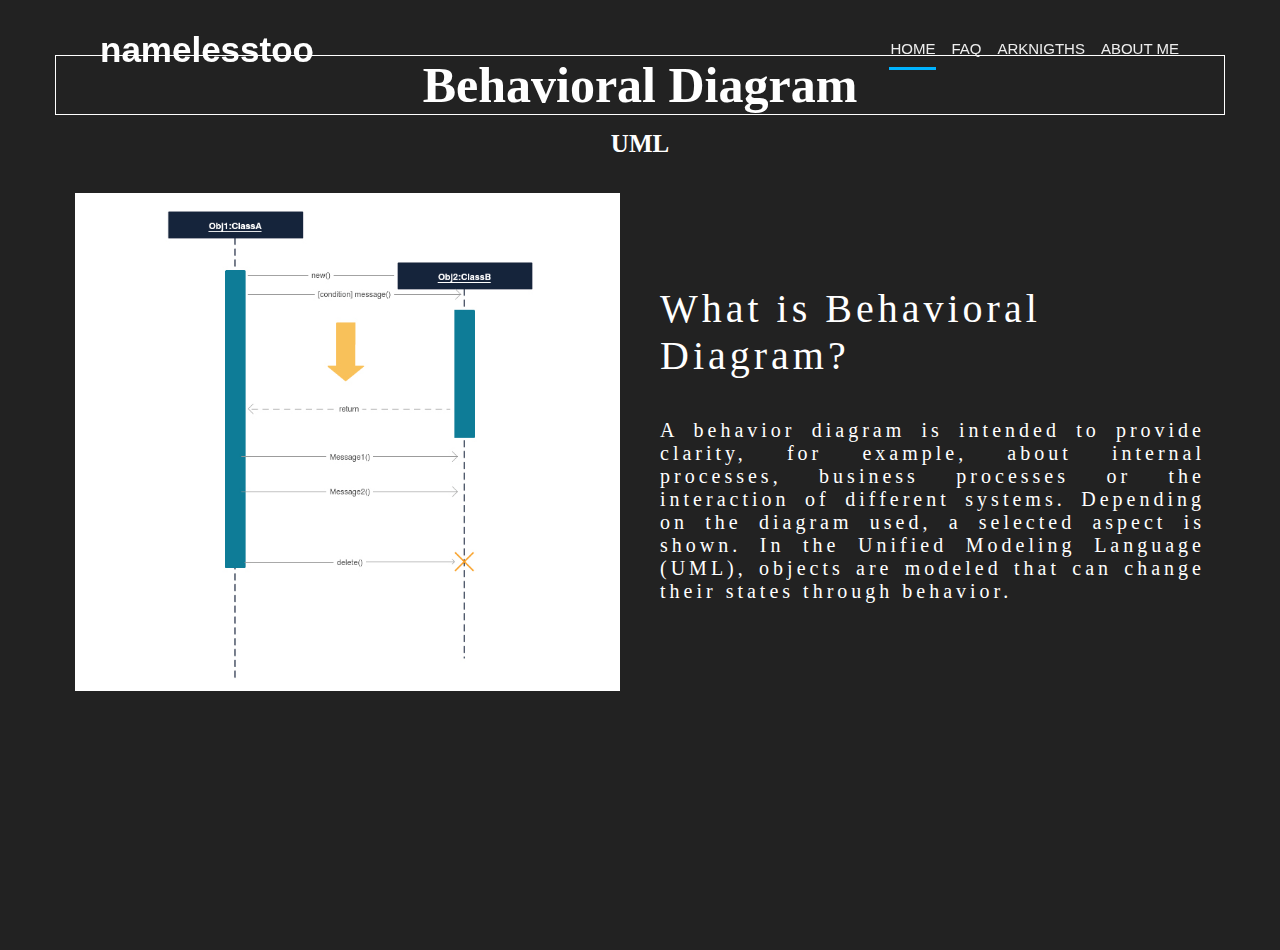
<file: PROJECT_HANGDAAN_IC1DA/beh.html>
<!DOCTYPE html>
<html>
    <head>
     <link rel="stylesheet" href="beh.css">
    </head> 
    <body>
        <header>
            <h2 class="logo">namelesstoo</h2>
            <nav>
                <a href="index.html#home" class="active">Home</a>
                <a href="index.html#FAQ">FAQ</a>
                <a href="https://www.arknights.global/">Arknigths</a>
                <a href="aboutme.html">About Me</a>
            </nav>
        </header>
        <script src="https://code.jquery.com/jquery-3.5.1.min.js" integrity="sha256-9/aliU8dGd2tb6OSsuzixeV4y/faTqgFtohetphbbj0=" crossorigin="anonymous"></script>

<script>
    $(document).ready(function(){
        $(window).on('scroll', function(){
            if ($(window).scrollTop()) {
                $("header").addClass('bgc');
            }else{
                $("header").removeClass('bgc');
            }
        });
    });
</script>



<container id="about">
    <div class="info">
        <h1>Behavioral Diagram</h1>
        <p>UML</p>
    </div>
    <div class="about-row">
        <div class="left-col">
            <img src="Sequence-Diagram.jpg">
        </div>
        <div class="rigth-col">
           <h1>What is Behavioral Diagram?</h1>
           <p>A behavior diagram is intended to provide clarity, for example, about internal processes, business processes or the interaction of different systems. Depending on the diagram used, a selected aspect is shown. In the Unified Modeling Language (UML), objects are modeled that can change their states through behavior. </p>
        </div>
    </div>

</container>




        
    </body>
</html>
</file>
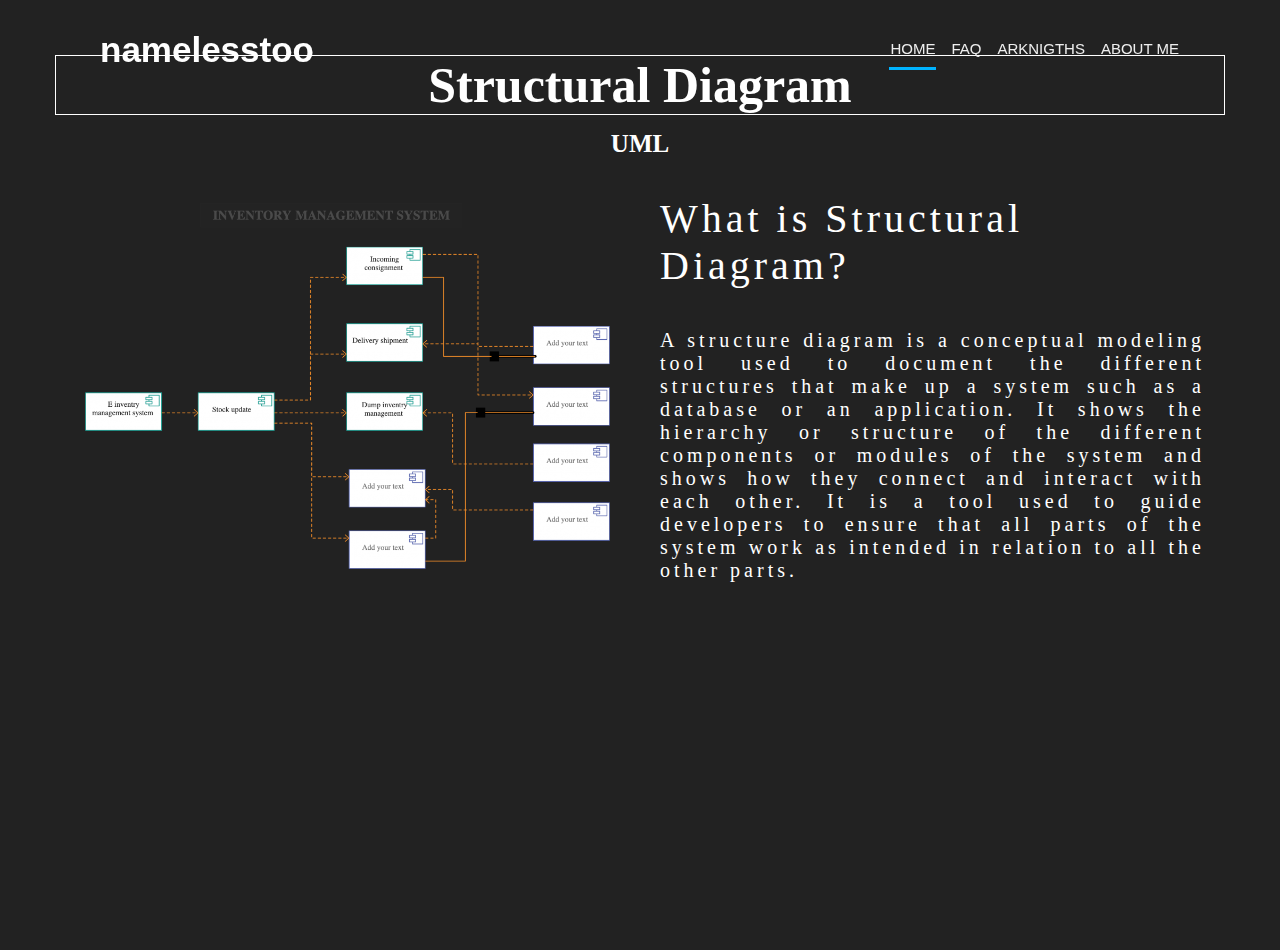
<file: PROJECT_HANGDAAN_IC1DA/struck.html>
<!DOCTYPE html>
<html>
    <head>
     <link rel="stylesheet" href="beh.css">
    </head> 
    <body>
        <header>
            <h2 class="logo">namelesstoo</h2>
            <nav>
                <a href="index.html#home" class="active">Home</a>
                <a href="index.html#FAQ">FAQ</a>
                <a href="https://www.arknights.global/">Arknigths</a>
                <a href="aboutme.html">About Me</a>
            </nav>
        </header>
        <script src="https://code.jquery.com/jquery-3.5.1.min.js" integrity="sha256-9/aliU8dGd2tb6OSsuzixeV4y/faTqgFtohetphbbj0=" crossorigin="anonymous"></script>

<script>
    $(document).ready(function(){
        $(window).on('scroll', function(){
            if ($(window).scrollTop()) {
                $("header").addClass('bgc');
            }else{
                $("header").removeClass('bgc');
            }
        });
    });
</script>



<container id="about">
    <div class="info">
        <h1>Structural Diagram</h1>
        <p>UML</p>
    </div>
    <div class="about-row">
        <div class="left-col">
            <img src="Component-Diagram-for-Inventory-Management-System-1024x726.png">
        </div>
        <div class="rigth-col">
           <h1>What is Structural Diagram?</h1>
           <p>A structure diagram is a conceptual modeling tool used to document the different structures that make up a system such as a database or an application. It shows the hierarchy or structure of the different components or modules of the system and shows how they connect and interact with each other. It is a tool used to guide developers to ensure that all parts of the system work as intended in relation to all the other parts.</p>
        </div>
    </div>

</container>




        
    </body>
</html>
</file>
<file: PROJECT_HANGDAAN_IC1DA/beh.css>
*
{
    margin: 0;
    padding: 0;
    box-sizing: border-box;
    font-family: 'PT Serif', serif;
}  
body 
{
    display: flex;
    justify-content: center;
    align-items: center;
    min-height: 100vh;
    background: #222;
}
header {
	display: flex;
	padding: 30px;
	align-items: center;
	position: fixed;
	top: 0;
	left: 0;
	width: 100%;
	transition: 500ms;
    z-index: 1;
    
}
nav {
	margin-right: 70px;
    
}
nav a {
	display: inline-block;
	margin-left: 10px;
	font-size: 15px;
	text-decoration: none;
	font-family: sans-serif;
	color: #eee;
	text-transform: uppercase;
	border-bottom:  3px solid transparent;
	padding: 10px 1px;
	transition: 200ms;
    
}
.active {
	border-color: #00B3FF;
}
nav a:hover {
	border-color: #00B3FF;
}
.logo {
	flex: 1;
	font-size: 35px;
	font-family: sans-serif;
	margin-left: 70px;
	color: white;
}
.bgc {
	background: transparent;
	padding: 10px;
}
.bgc .logo {
	font-size: 30px;
	color: #eee;
}
.bgc nav a {
	color: #eee;
}

.section-2 {
	padding: 20px;
	padding-left: 60px;
}
.section-2 h1 {
	padding: 20px;
	font-size: 40px;
}
.section-2 p {
	padding: 20px;
	line-height: 1.8em;
	font-size: 18px;
}
@media (max-width: 769px){
	header {
		flex-direction: column;
		padding: 20px;
	}
	nav {
		padding: 15px;
		margin: 0px;
	}
}
::-webkit-scrollbar
{
    width: 12px;
}
::-webkit-scrollbar-thumb
{
    background: linear-gradient(transparent,#ffbb01);
    border-radius: 6px;
}
::-webkit-scrollbar-thumb:hover
{
    background: linear-gradient(transparent,hsl(193, 100%, 50%));
}

#about
{
	width: 100%;
	height: 100vh;
	padding: 30px;
	margin: 25px;

}
.info
{
	font-weight: bold;
	text-align: center;
}
.info h1
{
	font-weight: bold;
	font-size: 50px;
	color: white;
	border: 1px solid white;
}
.info p
{
	padding: 15px;
	font-size: 25px;
	color: white;
}
.about-row
{
	display: flex;
	justify-content: center;
	align-items: center;
	flex-wrap: wrap;
}
.left-col
{
	flex-basis: 50%;
}
.left-col img
{
    width: 100%;
	padding: 20px;

}
.rigth-col
{
	flex-basis: 50%;
}
.rigth-col h1
{
	padding: 20px;
	font-weight: 100;
	font-size: 40px;
	letter-spacing: 4px;
	color: white;
	
}
.rigth-col p
{
	padding: 20px;
	font-size: 20px;
	letter-spacing: 4px;
	font-weight: 100;
	text-align: justify;
	color: white;
}
@media only screen and (max-width:768px){
	.left-col{
		flex-basis: 100%;
	}
	.left-col img{
		width: 100%;
	}	
	.rigth-col{
		flex-basis: 100%;
	}
}
</file>
